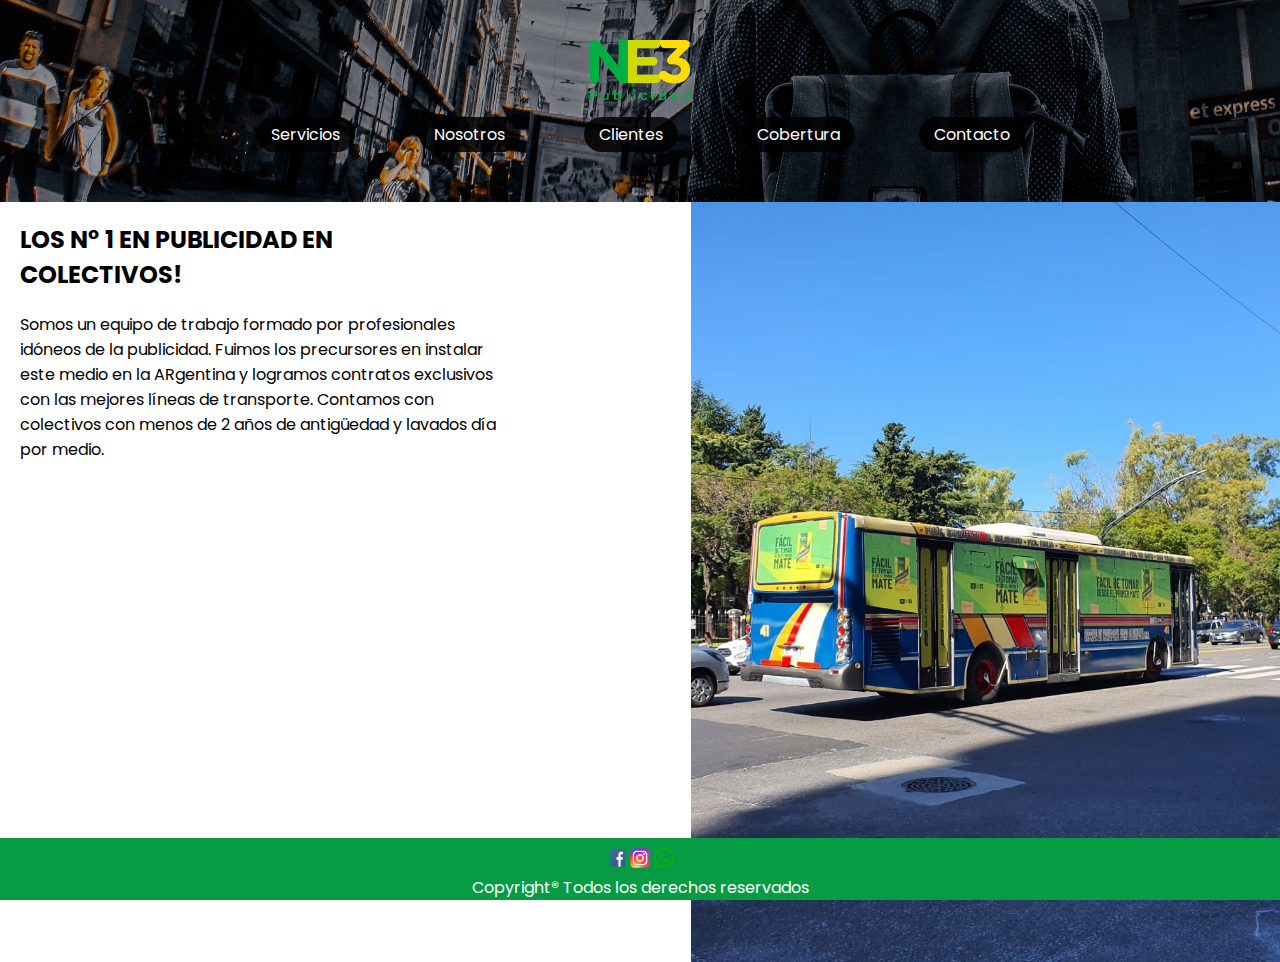
<file: index.html>
<!DOCTYPE html>
<html lang="en">

<head>
    <meta charset="UTF-8">
    <meta http-equiv="X-UA-Compatible" content="IE=edge">
    <meta name="viewport" content="width=device-width, initial-scale=1.0">
    <title>• NE3 PUBLICIDAD •</title>
    <link rel="stylesheet" href="./css/style.css">
</head>

<body>

    <header>
        <a class="logo" href="../index.html"><img class="logo" src="./img/logo-ne3.png" alt=""></a>
        <nav class="navbar">
            <ul class="navbar">
                <li>
                    <a class="menu__link" href="./pages/servicios.html">Servicios</a> 
                </li>
                <li>
                    <a class="menu__link" href="./pages/nosotros.html">Nosotros</a>
                </li>
                <li>
                    <a class="menu__link" href="./pages/clientes.html">Clientes</a> 
                </li>
                <li>
                    <a class="menu__link" href="./pages/cobertura.html">Cobertura</a>   
                </li>
                <li>
                    <a class="menu__link" href="./pages/contacto.html">Contacto</a>
                </li>
            </ul>
        </nav>

    </header>

    <main>
        <div class="losn1">
            <h2 class="losn1t">LOS N° 1 EN PUBLICIDAD EN COLECTIVOS!</h2>
            <p class="losn1p">Somos un equipo de trabajo formado por profesionales idóneos de la publicidad. Fuimos los precursores en instalar este medio en la ARgentina y logramos contratos exclusivos con las mejores líneas de transporte. Contamos con colectivos con menos de 2 años de antigüedad y lavados día por medio.
            </p>
        </div>
        <div class="divcolectivo">
            <img class="colectivo" src="./img/fotocolectivo.jpeg" alt="">
        </div>
    </main>

    <footer>
        <ul>
            <a href="https://www.facebook.com"><img src="../img/facebooklogo.png" alt="" width="20px" height="20px"></a>
            <a href="https://www.instagram.com"><img src="../img/instagramlogo.png" alt="" width="20px" height="20px"></a>
            <a href="https://www.whatsapp.com"><img src="../img/whatsapplogo.png" alt="" width="20px" height="20px"></a>
        </ul>
        <p>Copyright® Todos los derechos reservados</p>
    </footer>

</body>

</html>
</file>
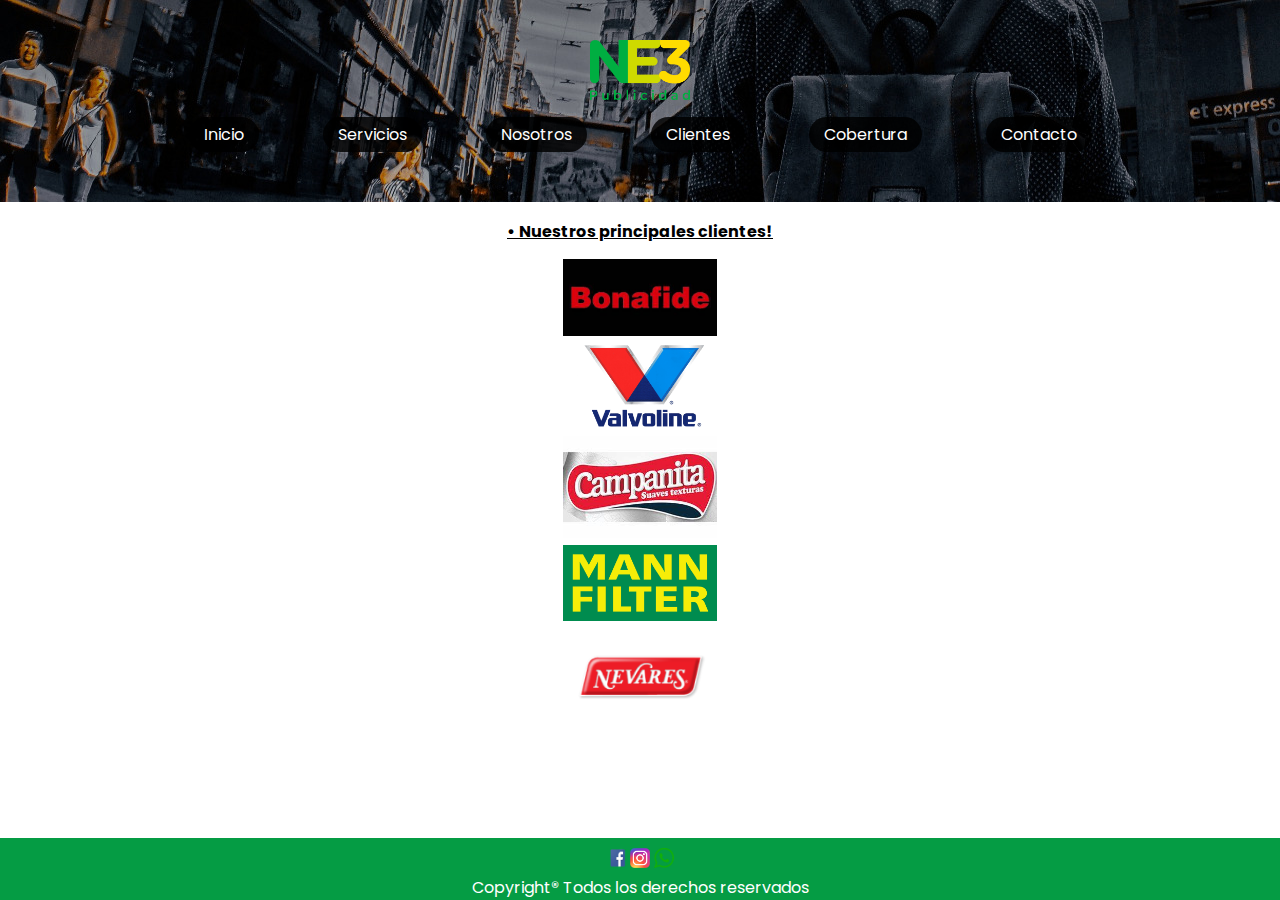
<file: pages/clientes.html>
<!DOCTYPE html>
<html lang="en">
<head>
    <meta charset="UTF-8">
    <meta http-equiv="X-UA-Compatible" content="IE=edge">
    <meta name="viewport" content="width=device-width, initial-scale=1.0">
    <title>• Clientes •</title>
    <link rel="stylesheet" href="../../css/style.css">
</head>
<body>

    <header>
        <a class="logo" href="/index.html"><img class="logo" src="../img/logo-ne3.png"></a>
        <nav class="navbar">
            <ul class="navbar">
                <li>
                    <a class="menu__link" href="/index.html">Inicio</a>
                </li>
                <li>
                    <a class="menu__link" href="../pages/servicios.html">Servicios</a> 
                </li>
                <li>
                    <a class="menu__link" href="../pages/nosotros.html">Nosotros</a>
                </li>
                <li>
                    <a class="menu__link" href="../pages/clientes.html">Clientes</a> 
                </li>
                <li>
                    <a class="menu__link" href="../pages/cobertura.html">Cobertura</a>   
                </li>
                <li>
                    <a class="menu__link" href="../pages/contacto.html">Contacto</a>
                </li>
            </ul>
        </nav>

    </header>
    
    <main>
        <table class="tabla de clientes">

        <th>
            <div class="pclientes">• Nuestros principales clientes!</div>
            <ul>
                <li><a href="https://bonafide.com.ar/"><img class="logocliente" src="../img/logobonafide.jpg"></a></li>
                <li><a href="http://valvoline.com.ar/home/"><img class="logocliente" src="../img/logo valvoline.png"></a></li>
                <li><a href="http://www.celulosacampana.com.ar/index.php"><img class="logocliente" src="../img/logocampanita.jpg"></a></li>
                <li><a href="https://catalog.mann-filter.com/AR/spa"><img class="logocliente" src="../img/logomann.jpg"></a></li>
                <li><a href="https://nevares.companiaamericana.com.ar/"><img class="logocliente" src="../img/logonevares.png"></a></li>
            </ul>

        </th>
        </table>
    
    
    </main>

    <footer>
        <ul>
            <a href="https://www.facebook.com"><img src="../img/facebooklogo.png" alt="" width="20px" height="20px"></a>
            <a href="https://www.instagram.com"><img src="../img/instagramlogo.png" alt="" width="20px" height="20px"></a>
            <a href="https://www.whatsapp.com"><img src="../img/whatsapplogo.png" alt="" width="20px" height="20px"></a>
        </ul>
        <p>Copyright® Todos los derechos reservados</p>
    </footer>

</body>
</html>
</file>
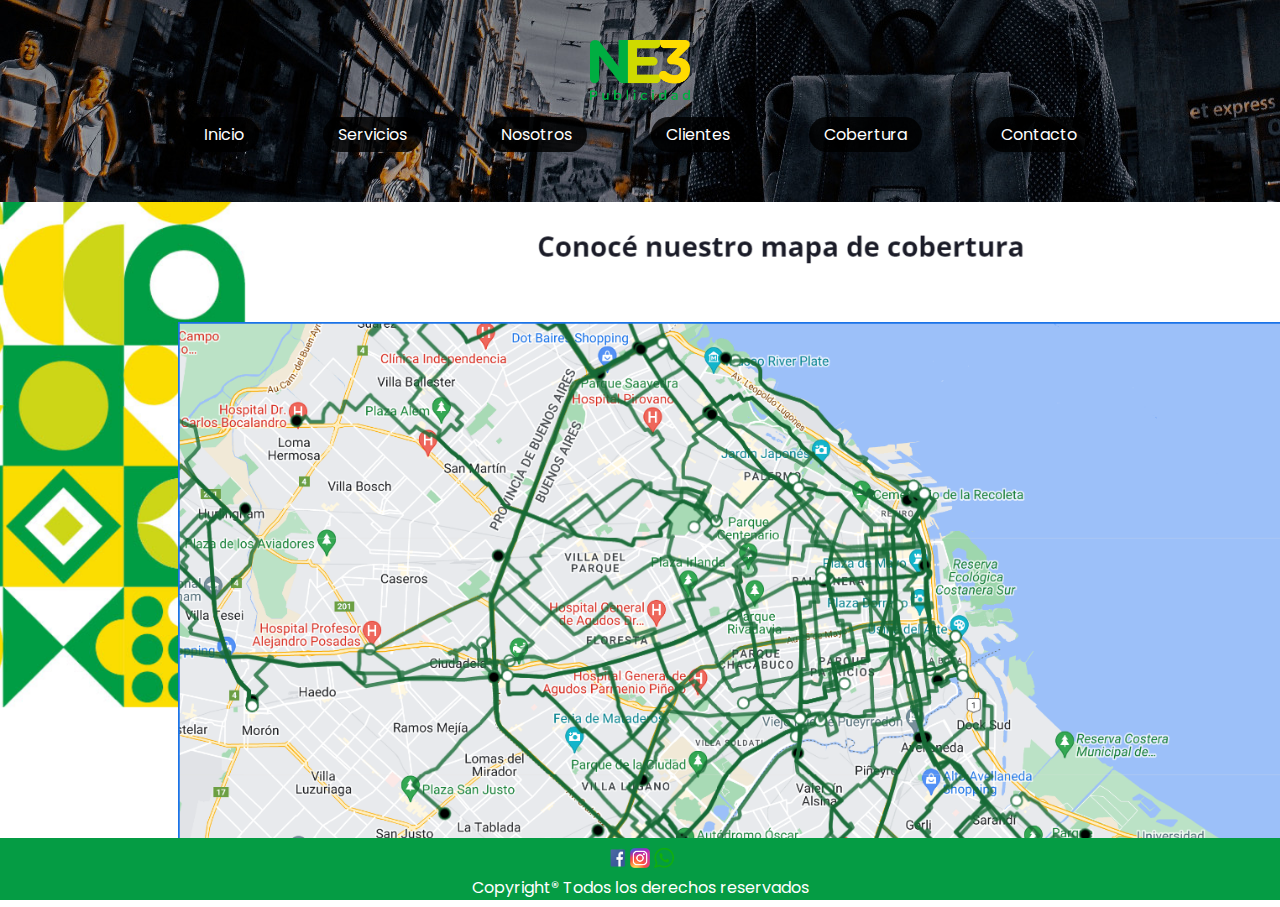
<file: pages/cobertura.html>
<!DOCTYPE html>
<html lang="en">
<head>
    <meta charset="UTF-8">
    <meta http-equiv="X-UA-Compatible" content="IE=edge">
    <meta name="viewport" content="width=device-width, initial-scale=1.0">
    <title>• Cobertura •</title>
    <link rel="stylesheet" href="../../css/style.css">
</head>
<body>

    <header>
        <a class="logo" href="/index.html"><img class="logo" src="../img/logo-ne3.png"></a>
        <nav class="navbar">
            <ul class="navbar">
                <li>
                    <a class="menu__link" href="/index.html">Inicio</a>
                </li>
                <li>
                    <a class="menu__link" href="../pages/servicios.html">Servicios</a> 
                </li>
                <li>
                    <a class="menu__link" href="../pages/nosotros.html">Nosotros</a>
                </li>
                <li>
                    <a class="menu__link" href="../pages/clientes.html">Clientes</a> 
                </li>
                <li>
                    <a class="menu__link" href="../pages/cobertura.html">Cobertura</a>   
                </li>
                <li>
                    <a class="menu__link" href="../pages/contacto.html">Contacto</a>
                </li>
            </ul>
        </nav>
    </header>
    
<main>
    <img class="cobertura" src="../img/cobertura.png" alt="">
</main>

    <footer>
        <ul>
            <a href="https://www.facebook.com"><img src="../img/facebooklogo.png" alt="" width="20px" height="20px"></a>
            <a href="https://www.instagram.com"><img src="../img/instagramlogo.png" alt="" width="20px" height="20px"></a>
            <a href="https://www.whatsapp.com"><img src="../img/whatsapplogo.png" alt="" width="20px" height="20px"></a>
        </ul>
        <p>Copyright® Todos los derechos reservados</p>
    </footer>

</body>
</html>
</file>
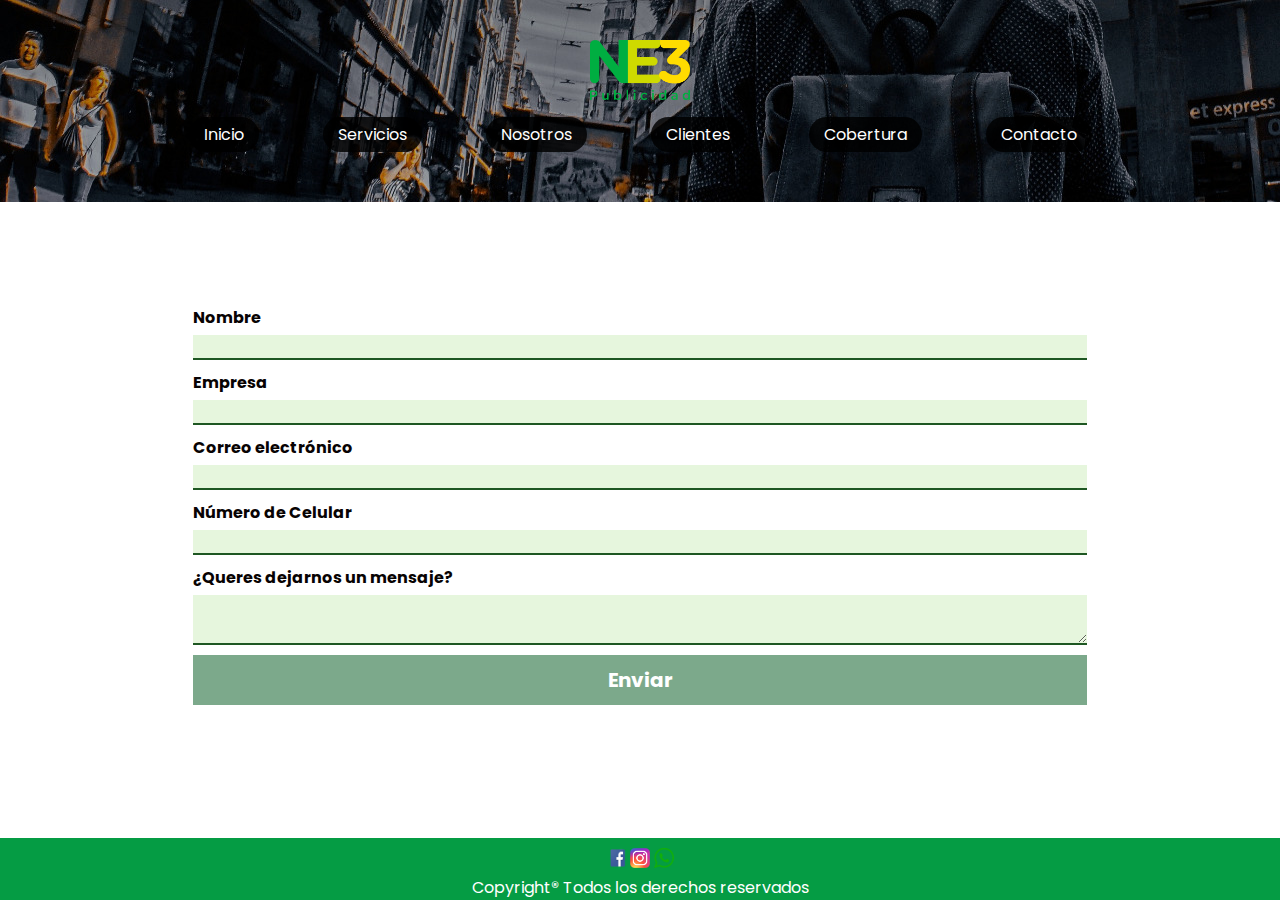
<file: pages/contacto.html>
<!DOCTYPE html>
<html lang="en">
<head>
    <meta charset="UTF-8">
    <meta http-equiv="X-UA-Compatible" content="IE=edge">
    <meta name="viewport" content="width=device-width, initial-scale=1.0">
    <title>• Contactos NE3 •</title>
    <link rel="stylesheet" href="../../css/style.css">
</head>
<body>

    <header>
        <a class="logo" href="/index.html"><img class="logo" src="../img/logo-ne3.png"></a>
        <nav class="navbar">
            <ul class="navbar">
                <li>
                    <a class="menu__link" href="/index.html">Inicio</a>
                </li>
                <li>
                    <a class="menu__link" href="../pages/servicios.html">Servicios</a> 
                </li>
                <li>
                    <a class="menu__link" href="../pages/nosotros.html">Nosotros</a>
                </li>
                <li>
                    <a class="menu__link" href="../pages/clientes.html">Clientes</a> 
                </li>
                <li>
                    <a class="menu__link" href="../pages/cobertura.html">Cobertura</a>   
                </li>
                <li>
                    <a class="menu__link" href="../pages/contacto.html">Contacto</a>
                </li>
            </ul>
        </nav>
    </header>
    
<main>
    <th>
        <section class="form-contacto">

            <form action="" class="contacto" method="POST">
                <label for="nombres">Nombre</label>
                <input type="text" name="nombres" id="nombres">

                <label for="nombres">Empresa</label>
                <input type="text" name="empresa" id="empresa">

                <label for="correo">Correo electrónico</label>
                <input type="email" name="correo" id="correo">

                <label for="nombres">Número de Celular</label>
                <input type="number" name="celular" id="celular">

                <label for="mensaje">¿Queres dejarnos un mensaje?</label>
                <textarea name="mensaje" id="mensaje"></textarea>
                <input type="submit" value="Enviar" style="text-align: centers;">


            </form>
        </section>
    </th>   
</main>

    <footer>
        <ul>
            <a href="https://www.facebook.com"><img src="../img/facebooklogo.png" alt="" width="20px" height="20px"></a>
            <a href="https://www.instagram.com"><img src="../img/instagramlogo.png" alt="" width="20px" height="20px"></a>
            <a href="https://www.whatsapp.com"><img src="../img/whatsapplogo.png" alt="" width="20px" height="20px"></a>
        </ul>
        <p>Copyright® Todos los derechos reservados</p>
    </footer>

</body>
</html>
</file>
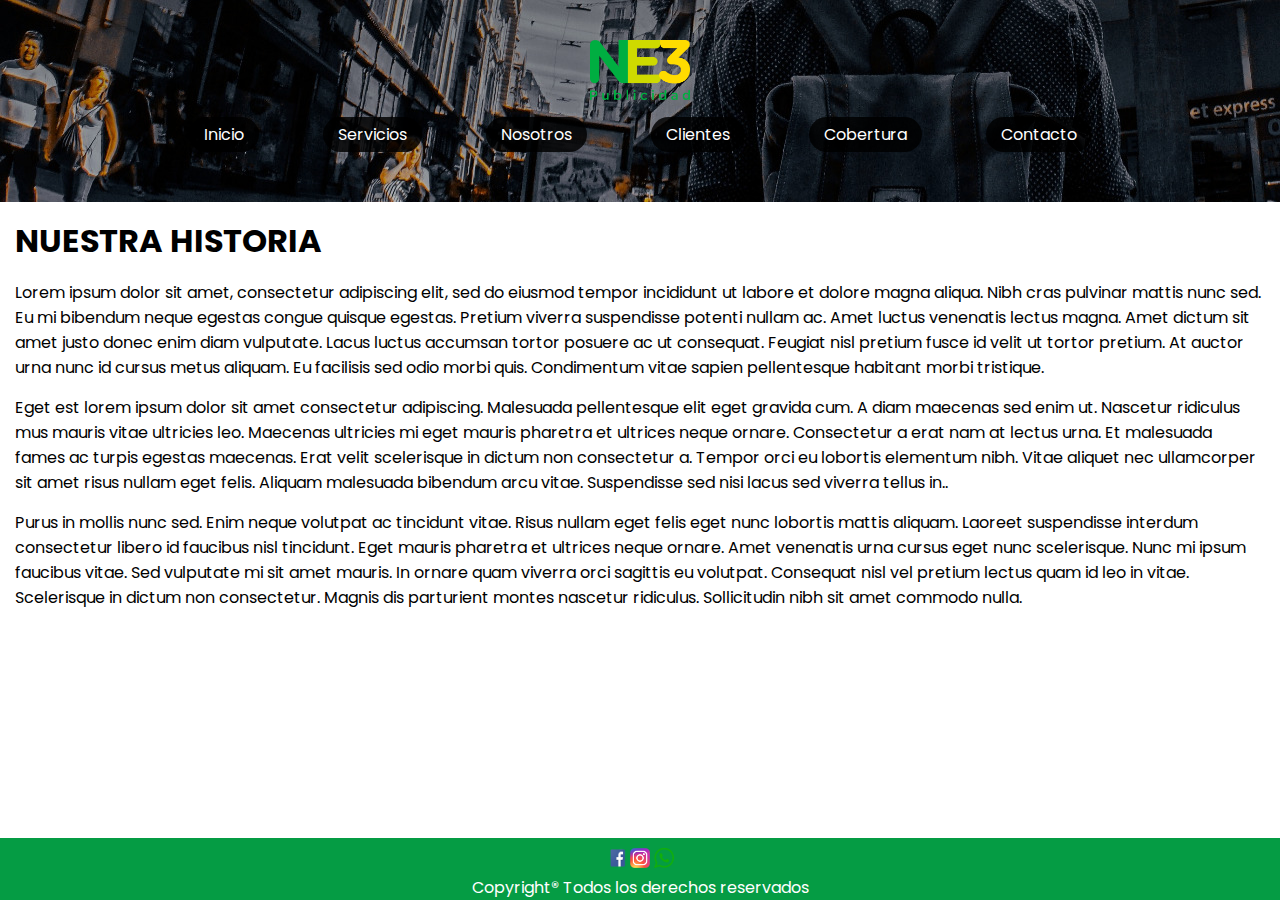
<file: pages/nosotros.html>
<!DOCTYPE html>
<html lang="en">
<head>
    <meta charset="UTF-8">
    <meta http-equiv="X-UA-Compatible" content="IE=edge">
    <meta name="viewport" content="width=device-width, initial-scale=1.0">
    <title>• Nosotros •</title>
    <link rel="stylesheet" href="../../css/style.css">
</head>
<body>

    <header>
        <a class="logo" href="/index.html"><img class="logo" src="../img/logo-ne3.png"></a>
        <nav class="navbar">
            <ul class="navbar">
                <li>
                    <a class="menu__link" href="/index.html">Inicio</a>
                </li>
                <li>
                    <a class="menu__link" href="../pages/servicios.html">Servicios</a> 
                </li>
                <li>
                    <a class="menu__link" href="../pages/nosotros.html">Nosotros</a>
                </li>
                <li>
                    <a class="menu__link" href="../pages/clientes.html">Clientes</a> 
                </li>
                <li>
                    <a class="menu__link" href="../pages/cobertura.html">Cobertura</a>   
                </li>
                <li>
                    <a class="menu__link" href="../pages/contacto.html">Contacto</a>
                </li>
            </ul>
        </nav>
    </header>

        <h1 class="historia">NUESTRA HISTORIA</h1>
        <div class="phistoria"><p>Lorem ipsum dolor sit amet, consectetur adipiscing elit, sed do eiusmod tempor incididunt ut labore et dolore magna aliqua. Nibh cras pulvinar mattis nunc sed. Eu mi bibendum neque egestas congue quisque egestas. Pretium viverra suspendisse potenti nullam ac. Amet luctus venenatis lectus magna. Amet dictum sit amet justo donec enim diam vulputate. Lacus luctus accumsan tortor posuere ac ut consequat. Feugiat nisl pretium fusce id velit ut tortor pretium. At auctor urna nunc id cursus metus aliquam. Eu facilisis sed odio morbi quis. Condimentum vitae sapien pellentesque habitant morbi tristique.</p></div>
        <div class="phistoria"><p>Eget est lorem ipsum dolor sit amet consectetur adipiscing. Malesuada pellentesque elit eget gravida cum. A diam maecenas sed enim ut. Nascetur ridiculus mus mauris vitae ultricies leo. Maecenas ultricies mi eget mauris pharetra et ultrices neque ornare. Consectetur a erat nam at lectus urna. Et malesuada fames ac turpis egestas maecenas. Erat velit scelerisque in dictum non consectetur a. Tempor orci eu lobortis elementum nibh. Vitae aliquet nec ullamcorper sit amet risus nullam eget felis. Aliquam malesuada bibendum arcu vitae. Suspendisse sed nisi lacus sed viverra tellus in..</p></div>
        <div class="phistoria"><p>Purus in mollis nunc sed. Enim neque volutpat ac tincidunt vitae. Risus nullam eget felis eget nunc lobortis mattis aliquam. Laoreet suspendisse interdum consectetur libero id faucibus nisl tincidunt. Eget mauris pharetra et ultrices neque ornare. Amet venenatis urna cursus eget nunc scelerisque. Nunc mi ipsum faucibus vitae. Sed vulputate mi sit amet mauris. In ornare quam viverra orci sagittis eu volutpat. Consequat nisl vel pretium lectus quam id leo in vitae. Scelerisque in dictum non consectetur. Magnis dis parturient montes nascetur ridiculus. Sollicitudin nibh sit amet commodo nulla.</p></div>
        

    <footer>
        <ul>
            <a href="https://www.facebook.com"><img src="../img/facebooklogo.png" alt="" width="20px" height="20px"></a>
            <a href="https://www.instagram.com"><img src="../img/instagramlogo.png" alt="" width="20px" height="20px"></a>
            <a href="https://www.whatsapp.com"><img src="../img/whatsapplogo.png" alt="" width="20px" height="20px"></a>
        </ul>
        <p>Copyright® Todos los derechos reservados</p>
    </footer>

</body>
</html>
</file>
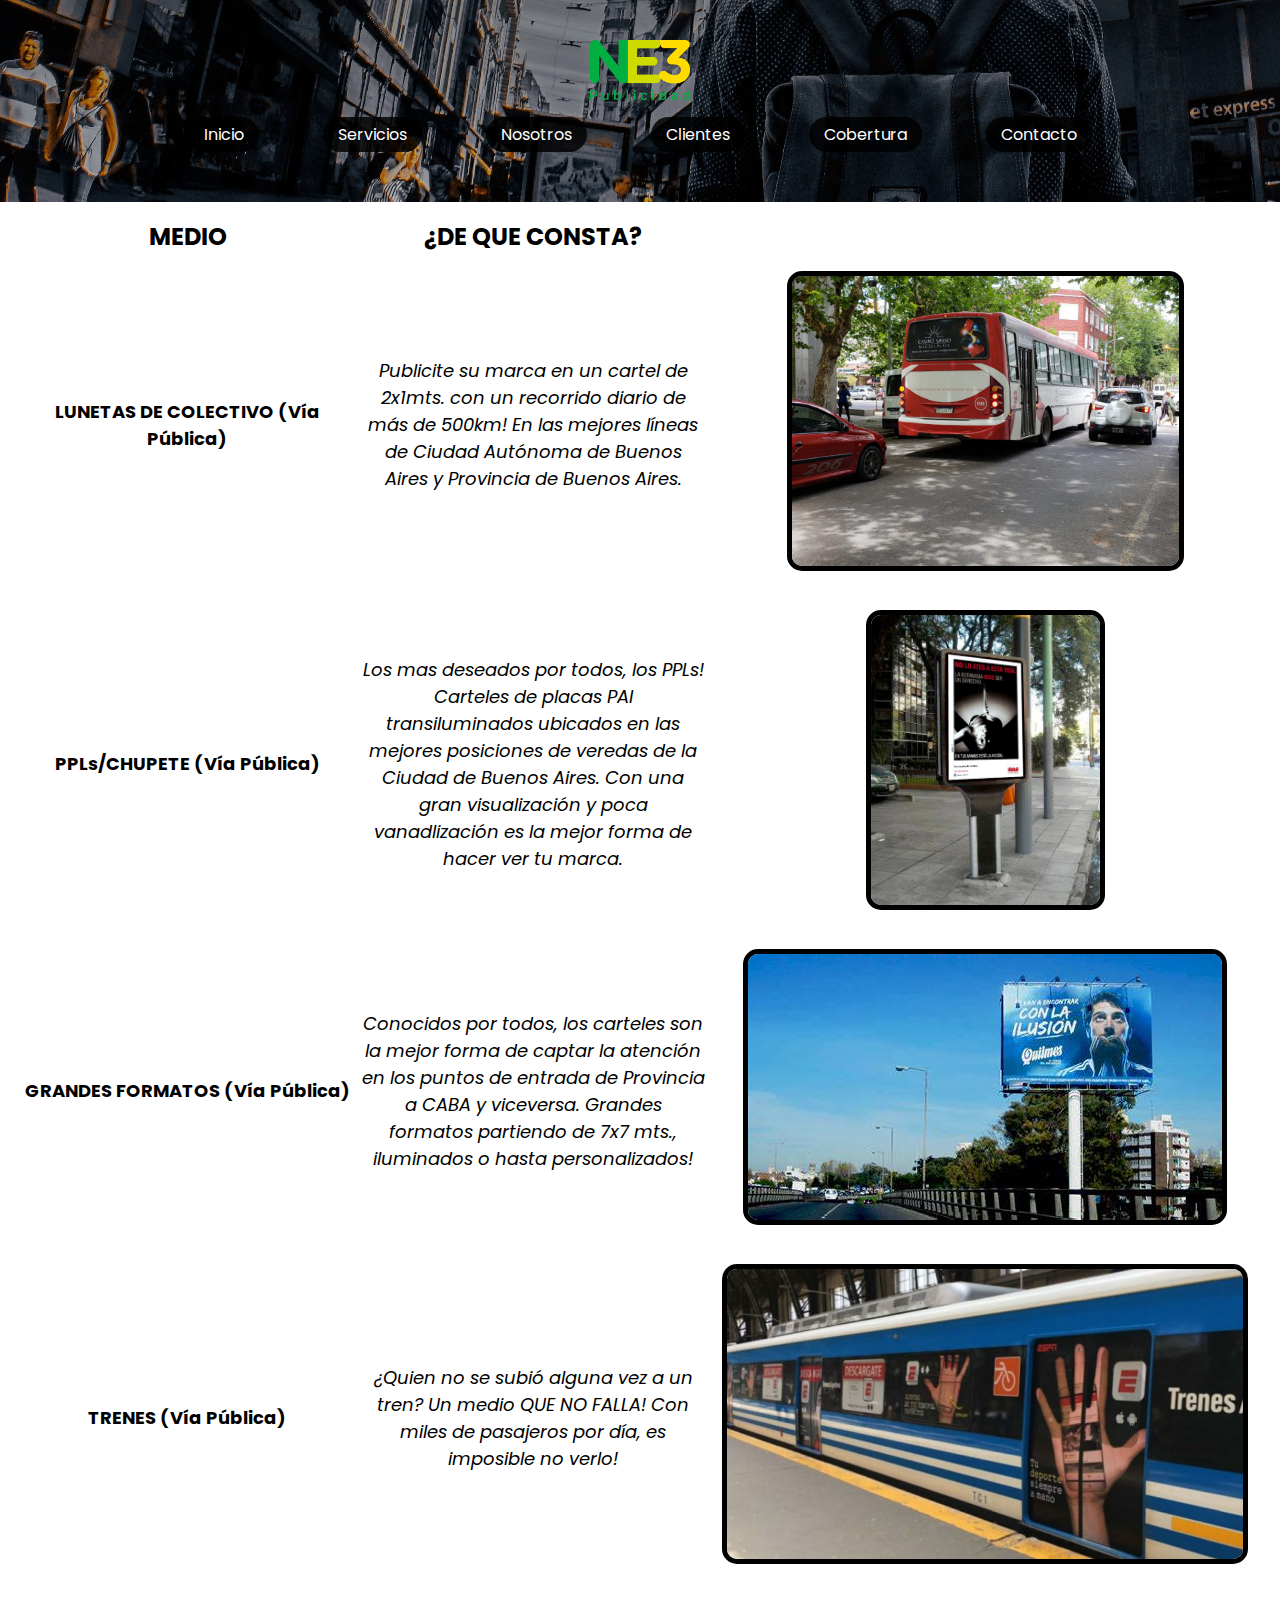
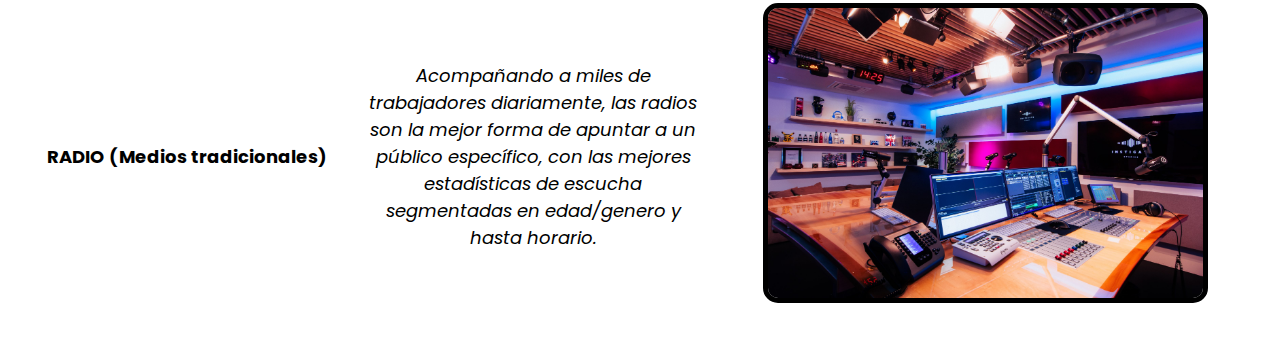
<file: pages/servicios.html>
<!DOCTYPE html>
<html lang="en">
<head>
    <meta charset="UTF-8">
    <meta http-equiv="X-UA-Compatible" content="IE=edge">
    <meta name="viewport" content="width=device-width, initial-scale=1.0">
    <title>• Servicios NE3 •</title>
    <link rel="stylesheet" href="../css/style.css">
</head>
<body>

    <header>
        <a class="logo" href="/index.html"><img class="logo" src="../img/logo-ne3.png"></a>
        <nav class="navbar">
          <ul class="navbar">
              <li>
                  <a class="menu__link" href="/index.html">Inicio</a>
              </li>
              <li>
                  <a class="menu__link" href="../pages/servicios.html">Servicios</a> 
              </li>
              <li>
                  <a class="menu__link" href="../pages/nosotros.html">Nosotros</a>
              </li>
              <li>
                  <a class="menu__link" href="../pages/clientes.html">Clientes</a> 
              </li>
              <li>
                  <a class="menu__link" href="../pages/cobertura.html">Cobertura</a>   
              </li>
              <li>
                  <a class="menu__link" href="../pages/contacto.html">Contacto</a>
              </li>
          </ul>
      </nav>
    </header>
    
<main>

    <table class="tablaservicios">

        <tr>      
          <th class="tablatop">MEDIO</th>     
          <th class="tablatop">¿DE QUE CONSTA?</th>
        </tr>
      
        <tr class="contenidotabla">
          <td class="contenidotabla" style="font-weight: bold;">LUNETAS DE COLECTIVO (Vía Pública)</td>
          <td class="contenidotabla"><i>Publicite su marca en un cartel de 2x1mts. con un recorrido diario de más de 500km! En las mejores líneas de Ciudad Autónoma de Buenos Aires y Provincia de Buenos Aires.</i></td>
          <th class="contenidotabla"><img class="conborde" src="../img/medioluneta.jpg"></th>
        </tr>
      
        <tr class="contenidotabla">
          <td class="contenidotabla" style="font-weight: bold;">PPLs/CHUPETE (Vía Pública)</td>
          <td class="contenidotabla"><i>Los mas deseados por todos, los PPLs! Carteles de placas PAI transiluminados ubicados en las mejores posiciones de veredas de la Ciudad de Buenos Aires. Con una gran visualización y poca vanadlización es la mejor forma de hacer ver tu marca.</i></td>
          <th class="contenidotabla"><img class="conborde" src="../img/mediochupete.jpg"></th>
        </tr>
      
        <tr class="contenidotabla">
          <td class="contenidotabla" style="font-weight: bold;">GRANDES FORMATOS (Vía Pública)</td>
          <td class="contenidotabla"><i>Conocidos por todos, los carteles son la mejor forma de captar la atención en los puntos de entrada de Provincia a CABA y viceversa. Grandes formatos partiendo de 7x7 mts., iluminados o hasta personalizados!</i></td>
          <th class="contenidotabla"><img class="conborde" src="../img/mediocarteles.jpg"></th>
        </tr>

        <tr class="contenidotabla">
            <td class="contenidotabla" style="font-weight: bold;">TRENES (Vía Pública)</td>
            <td class="contenidotabla"><i>¿Quien no se subió alguna vez a un tren? Un medio QUE NO FALLA! Con miles de pasajeros por día, es imposible no verlo!</i></td>
            <th class="contenidotabla"><img class="conborde" src="../img/mediotrenes.jpg"></th>
          </tr>

        <tr class="contenidotabla">
            <td class="contenidotabla" style="font-weight: bold;">RADIO (Medios tradicionales)</td>
            <td class="contenidotabla"><i>Acompañando a miles de trabajadores diariamente, las radios son la mejor forma de apuntar a un público específico, con las mejores estadísticas de escucha segmentadas en edad/genero y hasta horario.</i></td>
            <th class="contenidotabla"><img class="conborde" src="../img/medioradio.jpg"></th>
          </tr>
      
      </table>

</main>

</body>
</html>
</file>
<file: css/style.css>
@import url('https://fonts.googleapis.com/css2?family=Poppins:wght@100;400&display=swap');

/* reset global */

* {
    margin: 0;
    padding: 0;
    box-sizing: border-box;
}

body{
    font-family: "Poppins";
}

header {
    background-color: #f2f2f2;
    background-image: url(../img/encabezadone3.jpg);
    text-align: center;
    padding: 40px 0;
    font-family: Poppins;
    font-style: bold;
}

a {
    text-decoration: none;
}

nav li{
    display:inline;
}

nav a{
    display: inline-block;
    text-decoration: none;
    color: #ffffff;
    margin: 10px 30px;
    padding: 5px 15px;
    border-radius: 30px;
    background-color: #000000d3;
}

nav a:hover{
    background-color: rgb(148, 148, 148);
    color: #fff;
    margin: 0 30px;
    padding: 5px 15px;
    border-radius: 30px;
}

/* estilos header */

.logo {
    position: center;
    width: 100px;
    margin-top: 0px;
}

/* estilos section  one */

main {
    display: flex;
    margin: 0;
}

.losn1t {
    max-width: 50%;
    margin: 20px;
}

.losn1p {
    max-width: 70%;
    max-height: 700px;
    margin: 20px;
}

.colectivo {
    float: right;
    max-height: 760px;
    margin: 0;
    padding: 0;
}

/* estilos footer */
footer {
    color: white;
    background-color:#059c44;
    width: 100%;
    text-align: center;
    position: absolute;
    bottom: 0;
    width: 100%;
}

footer ul {
    margin-top: 10px;
}

footer ul a{
    color: white;
}

/* servicios */

.tablaservicios {
    width: 100%;
    margin: 15px;
    text-align: left;
}

.tablatop {
    vertical-align: text-bottom;
    font-size: x-large;
    text-align: center;
}

.contenidotabla {
    width: 33%;
    text-align: center;
    border-color: black;
    font-size: large;
}

.conborde {
    max-height: 300px;
    border: 5px solid black;
    border-radius: 15px;
    margin: 15px;
}

/* nosotros */

#b {
    clear: left;
}

.historia {
    margin: 15px;
}

.phistoria {
    margin: 15px;
}

/* cobertura */

.cobertura {
    max-height: 705px;
    position: static;
    margin: auto;
}

/* clientes */

.pclientes {
    font-weight: bold;
    text-decoration: underline;
    margin: 15px;
}

.logocliente {
    width: 12%;
}

/* contacto */

.form-contacto {
    background: #FFF;
    width: 1000px;
    position: static;
    margin: auto;
    padding: 40px;
    margin-top: 50px;
  }

.contacto {
    padding: .8rem;
    overflow: hidden;
    color: rgb(8, 3, 3);
  }
  
.contacto label, .contacto input, .contacto textarea {
    display: block;
    width: 100%;
    margin-bottom: 5px;   
  }
  
.contacto label {
    font-weight: 700;
  }
  
.contacto input:not([type='submit']), .contacto textarea {
    border: none;
    border-bottom: 2px solid #1e5722;
    margin-bottom: 10px;
    font-size: 20px;
    outline: none;
    color: rgb(0, 0, 0);
    background-color: #bde7a460;
  }
  
input[type='submit'] {
    padding: 10px;
    background: #00581d83;
    border: none;
    color: rgb(255, 255, 255);
    font-size: 20px;
    cursor: pointer;
    text-align: center;
    font-weight: bold;
    font-family: Poppins;
  }
</file>
